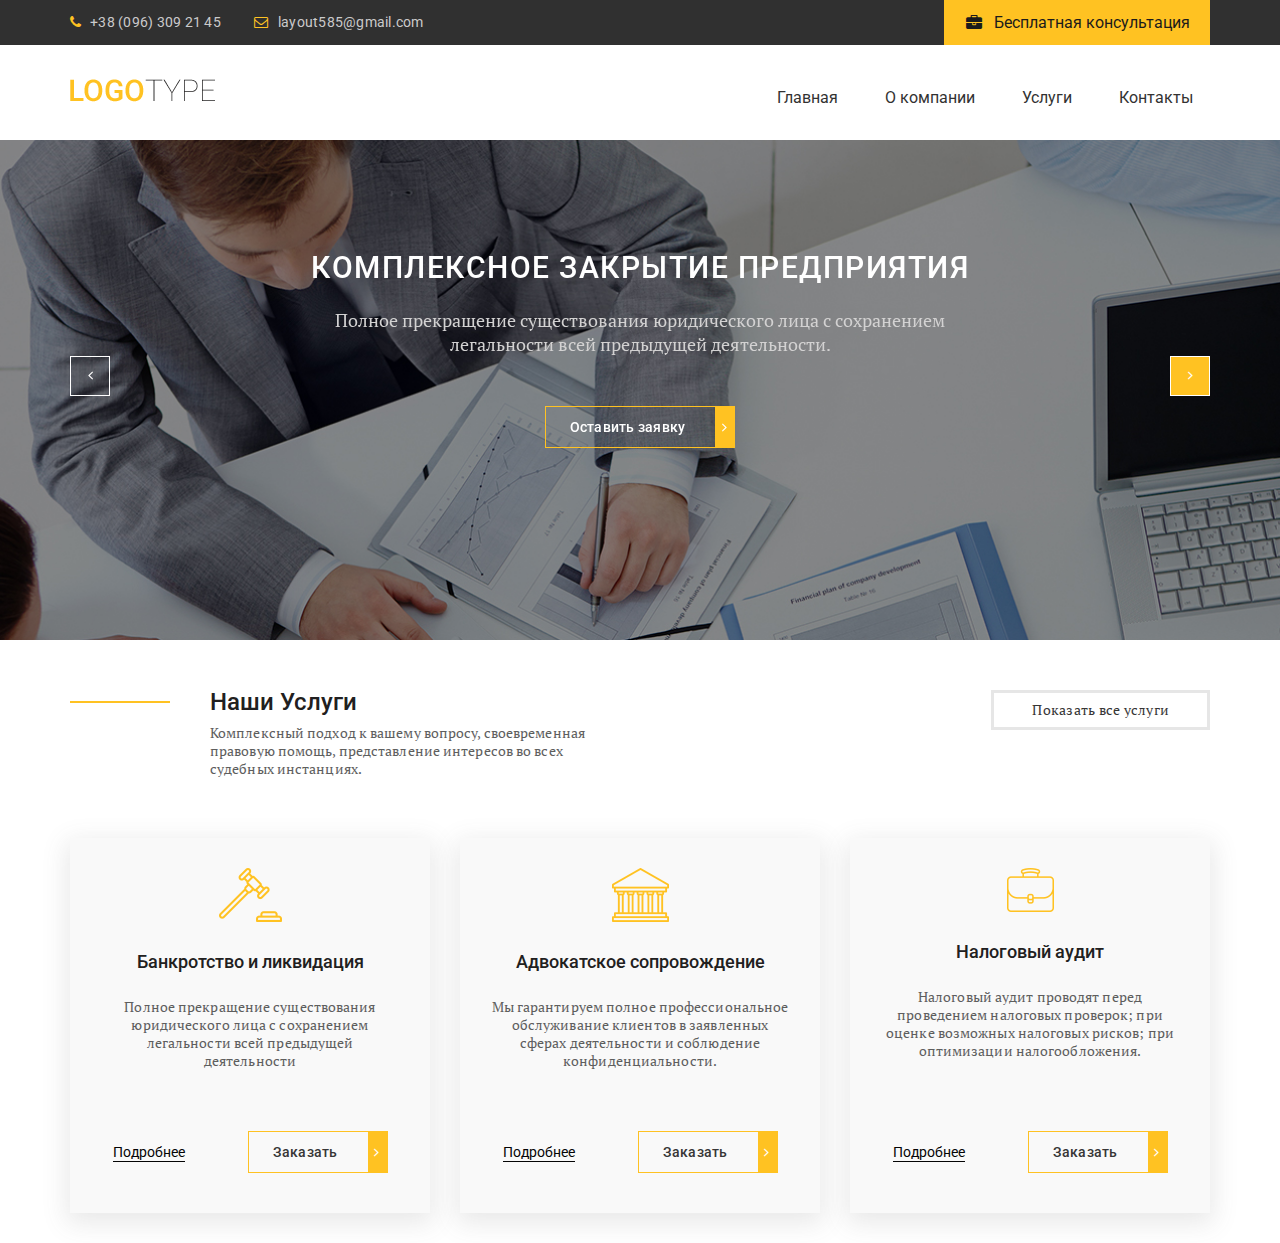
<file: practice html,css,js/index.html>
<!DOCTYPE html>
<html lang="en">

<head>
   <meta charset="UTF-8">
   <meta http-equiv="X-UA-Compatible" content="IE=edge">
   <meta name="viewport" content="width=device-width, initial-scale=1.0">
   <title>Document</title>
   <link rel="preconnect" href="https://fonts.gstatic.com">
   <link
      href="https://fonts.googleapis.com/css2?family=PT+Serif:wght@400;700&family=Roboto:ital,wght@0,400;0,700;1,500&display=swap"
      rel="stylesheet">
   <link rel="stylesheet" href="./css/normalize.css">
   <link rel="stylesheet" href="./css/fonts.css">
   <link rel="stylesheet" href="./css/jquery.fancybox.min.css">
   <link rel="stylesheet" href="./css/slick.css">
   <link rel="stylesheet" href="./css/style.css">
</head>

<body>
   <header class="header">
      <div class="header__top">
         <div class="container">
            <a class="header__phone" href="tel:380963092145">+38 (096) 309 21 45</a>
            <a class="header__email" href="#">layout585@gmail.com </a>
            <a data-fancybox data-src="#modal" href="javascript:;" class="header__btn" href="#">Бесплатная
               консультация</a>
         </div>
      </div>
      <div class="header__content">
         <div class="container">
            <div class="header__content-inner">
               <div class="header__logo">
                  <a href="#">
                     <img src="img/LOGOTYPE.png" alt="">
                  </a>
               </div>
               <nav class="menu">
                  <ul>
                     <li><a href="#">Главная </a></li>
                     <li><a href="#">О компании</a></li>
                     <li><a href="#">Услуги</a></li>
                     <li><a href="#">Контакты</a></li>
                  </ul>
               </nav>
            </div>
         </div>
      </div>
   </header>

   <section class="slider">
      <div class="container">
         <div class="slider__inner">
            <div class="slider__item">
               <div class="slider__item-content">
                  <div class="slider__title">
                     КОМПЛЕКСНОЕ ЗАКРЫТИЕ ПРЕДПРИЯТИЯ
                  </div>
                  <div class="slider__text">
                     Полное прекращение существования юридического лица с сохранением легальности всей предыдущей
                     деятельности.
                  </div>
                  <a data-fancybox data-src="#modal" href="javascript:;" class="slider__btn default-btn">
                     Оставить заявку
                  </a>
               </div>
            </div>
            <div class="slider__item">
               <div class="slider__item-content">
                  <div class="slider__title">
                     КОМПЛЕКСНОЕ ЗАКРЫТИЕ ПРЕДПРИЯТИЯ
                  </div>
                  <div class="slider__text">
                     Полное прекращение существования юридического лица с сохранением легальности всей предыдущей
                     деятельности.
                  </div>
                  <a data-fancybox data-src="#modal" href="javascript:;" class="slider__btn default-btn">
                     Оставить заявку
                  </a>
               </div>
            </div>
            <div class="slider__item">
               <div class="slider__item-content">
                  <div class="slider__title">
                     КОМПЛЕКСНОЕ ЗАКРЫТИЕ ПРЕДПРИЯТИЯ
                  </div>
                  <div class="slider__text">
                     Полное прекращение существования юридического лица с сохранением легальности всей предыдущей
                     деятельности.
                  </div>
                  <a data-fancybox data-src="#modal" href="javascript:;" class="slider__btn default-btn">
                     Оставить заявку
                  </a>
               </div>
            </div>
         </div>
      </div>
   </section>

   <section class="about">
      <div class="container">
         <div class="about__top">
            <div class="about__title-box">
               <div class="about__title">
                  Наши Услуги
               </div>
               <div class="about__text">
                  Комплексный подход к вашему вопросу, своевременная правовую помощь, представление интересов во всех
                  судебных инстанциях.
               </div>
            </div>
            <div class="about__btn">
               <a href="#">
                  Показать все услуги
               </a>
            </div>
         </div>
         <div class="about__items">
            <div class="about__item">
               <img src="./img/about-1.png" alt="">
               <div class="about__item-title">
                  Банкротство и ликвидация
               </div>
               <div class="about__item-text">
                  Полное прекращение существования юридического лица с сохранением легальности всей предыдущей
                  деятельности
               </div>
               <div class="about__item-btn">
                  <a class="about__item-link" href="#">Подробнее</a>
                  <a data-fancybox data-src="#modal" href="javascript:;" class="default-btn">
                     Заказать
                  </a>
               </div>
            </div>
            <div class="about__item">
               <img src="./img/about-2.png" alt="">
               <div class="about__item-title">
                  Адвокатское сопровождение
               </div>
               <div class="about__item-text">
                  Мы гарантируем полное профессиональное обслуживание клиентов в заявленных сферах деятельности и
                  соблюдение
                  конфиденциальности.
               </div>
               <div class="about__item-btn">
                  <a class="about__item-link" href="#">Подробнее</a>
                  <a data-fancybox data-src="#modal" href="javascript:;" class="default-btn">
                     Заказать
                  </a>
               </div>
            </div>
            <div class="about__item">
               <img src="./img/about-3.png" alt="">
               <div class="about__item-title">
                  Налоговый аудит
               </div>
               <div class="about__item-text">
                  Налоговый аудит проводят перед проведением налоговых проверок; при оценке возможных налоговых рисков;
                  при оптимизации налогообложения.
               </div>
               <div class="about__item-btn">
                  <a class="about__item-link" href="#">Подробнее</a>
                  <a data-fancybox data-src="#modal" href="javascript:;" class="default-btn">
                     Заказать
                  </a>
               </div>
            </div>
         </div>
      </div>

   </section>


   <div id="modal">
      <h2>Hello!</h2>
      <p>You are awesome!</p>
   </div>

   <script src="https://ajax.googleapis.com/ajax/libs/jquery/3.6.0/jquery.min.js"></script>
   <script src="./js/jquery.fancybox.min.js"></script>
   <script src="./js/slick.min.js"></script>
   <script src="./js/main.js"></script>
</body>

</html>
</file>
<file: practice html,css,js/css/fonts.css>
@font-face {
   font-family: 'icomoon';
   src: url('../fonts/icomoon.eot?1f6n3v');
   src: url('../fonts/icomoon.eot?1f6n3v#iefix') format('embedded-opentype'),
      url('../fonts/icomoon.ttf?1f6n3v') format('truetype'),
      url('../fonts/icomoon.woff?1f6n3v') format('woff'),
      url('../fonts/icomoon.svg?1f6n3v#icomoon') format('svg');
   font-weight: normal;
   font-style: normal;
   font-display: block;
}

[class^="icon-"],
[class*=" icon-"] {
   /* use !important to prevent issues with browser extensions that change fonts */
   font-family: 'icomoon' !important;
   speak: never;
   font-style: normal;
   font-weight: normal;
   font-variant: normal;
   text-transform: none;
   line-height: 1;

   /* Better Font Rendering =========== */
   -webkit-font-smoothing: antialiased;
   -moz-osx-font-smoothing: grayscale;
}

.icon-envelope-o:before {
   content: "\f003";
}

.icon-check:before {
   content: "\f00c";
}

.icon-map-marker:before {
   content: "\f041";
}

.icon-phone:before {
   content: "\f095";
}

.icon-briefcase:before {
   content: "\f0b1";
}

.icon-bars:before {
   content: "\f0c9";
}

.icon-navicon:before {
   content: "\f0c9";
}

.icon-reorder:before {
   content: "\f0c9";
}

.icon-angle-left:before {
   content: "\f104";
}

.icon-angle-right:before {
   content: "\f105";
}

.icon-quote-right:before {
   content: "\f10e";
}
</file>
<file: practice html,css,js/css/style.css>
* {
   box-sizing: border-box;
}

body {
   font-family: 'PT Serif', serif;
   font-weight: 400;
   font-size: 14px;
   line-height: 18px;
   color: #5e5e5e;
}

a {
   text-decoration: none;
   display: inline-block;
}

ul,
li {
   list-style: none;
   margin: 0;
   padding: 0;
}

.container {
   max-width: 1170px;
   margin: 0 auto;
   padding: 0 15px;
}

.header {
   font-family: 'Roboto', sans-serif;
}

.header__top {
   background-color: #303030;
}

.header__email,
.header__phone {
   color: #cbcacb;
   letter-spacing: 0.25px;
   line-height: 45px;
   position: relative;
}

.header__phone {
   padding-left: 20px;
   padding-right: 30px;
}

.header__phone::before {
   content: "\f095";
   font-family: 'icomoon' !important;
   color: #ffc222;
   position: absolute;
   left: 0;
}

.header__email {
   padding-left: 24px;
}

.header__email::before {
   content: "\f003";
   font-family: 'icomoon' !important;
   color: #ffc222;
   position: absolute;
   left: 0;
}

.header__btn {
   float: right;
   line-height: 36px;
   font-size: 16px;
   color: #1b1b1b;
   background-color: #ffc222;
   padding: 5px 20px 4px 50px;
   position: relative;
}

.header__btn::before {
   content: "\f0b1";
   font-family: 'icomoon' !important;
   color: #1b1b1b;
   position: absolute;
   left: 22px;

}

.header__content {
   padding: 34px 0 23px;
}

.header__content-inner {
   display: flex;
   justify-content: space-between;
}

.menu li {
   display: inline-block;
}

.menu a {
   font-size: 16px;
   line-height: 36px;
   color: #323232;
   border: solid 1px transparent;
   padding: 0 16px;
   transition: all 0.3s;
}

.menu a:hover {
   border-color: #ffc222;
}

.menu li+li {
   padding-left: 10px;
}

#modal {
   display: none;
}

.slider {
   background-image: url(../img/slider-fon.jpg);
   background-repeat: no-repeat;
   background-size: cover;
   background-position: center;
   min-height: 500px;
}

.slider__item-content {
   text-align: center;
   padding-top: 110px;
   max-width: 665px;
   margin: 0 auto;
}

.slider__title {
   text-transform: uppercase;
   font-size: 30px;
   line-height: 36px;
   color: #ffffff;
   font-weight: 500;
   letter-spacing: 1.5px;
   margin-bottom: 22px;
   font-family: 'Roboto', sans-serif;
}

.slider__text {
   font-size: 18px;
   line-height: 24px;
   color: #d3d2d2;
   margin-bottom: 50px;
}

.default-btn {
   display: inline-block;
   color: #ffffff;
   font-size: 14px;
   line-height: 24px;
   letter-spacing: 0.25px;
   font-weight: 500;
   font-family: 'Roboto', sans-serif;
   padding: 8px 30px 8px 24px;
   border: 1px solid #ffc222;
   border-right-width: 20px;
   position: relative;
   outline: none;
}

.default-btn::after {
   content: "\f105";
   font-family: 'icomoon' !important;
   position: absolute;
   top: 50%;
   transform: translateY(-50%);
   right: -12px;
}

.slider__inner {
   position: relative;
}

.slick-btn {
   position: absolute;
   top: 70%;
   z-index: 3;
   height: 40px;
   width: 40px;
   border: 1px solid #ffffff;
   cursor: pointer;
   outline: none;
   background-color: #ffc222;
}

.slick-btn.slick-disabled {
   cursor: default;
   background-color: transparent;

}

.slick-btn::before {
   font-family: 'icomoon' !important;
   top: 50%;
   left: 50%;
   color: #fff;
}

.slick-prev {
   left: 0;
}

.slick-prev::before {
   content: "\f104";
}

.slick-next {
   right: 0;
}

.slick-next::before {
   content: "\f105";
}

.about {
   padding: 50px 0px 30px;
}

.about__top {
   display: flex;
   justify-content: space-between;
   margin-bottom: 60px;
}

.about__title-box {
   max-width: 520px;
   padding-left: 140px;
   position: relative;
}

.about__title-box::before {
   content: "";
   position: absolute;
   width: 100px;
   height: 2px;
   background-color: #ffc222;
   left: 0;
   top: 11px;
}

.about__title {
   font-size: 24px;
   line-height: 24px;
   font-weight: 500;
   color: #212020;
   font-family: 'Roboto', sans-serif;
   margin-bottom: 10px;
}

.about__text {
   letter-spacing: 0.1px;
}

.about__btn a {
   color: #373636;
   line-height: 24px;
   letter-spacing: 0.25px;
   padding: 5px 38px;
   border: 3px solid #e6e6e6;
}

.about__items {
   display: flex;
   justify-content: space-between;
}

.about__item {
   max-width: 360px;
   text-align: center;
   padding: 30px 0 80px;
   position: relative;
   min-height: 375px;
   background-color: #f9f9f9;
   box-shadow: 0px 7px 24.3px 2.7px rgba(91, 89, 89, 0.14);
}

.about__item-title {
   font-size: 18px;
   line-height: 24px;
   font-weight: 500;
   color: #212020;
   font-family: 'Roboto', sans-serif;
   padding: 24px 0;
}

.about__item-text {
   letter-spacing: 0.1px;
   padding: 0 30px 30px;
}

.about__item-btn {
   position: absolute;
   bottom: 40px;
   left: 0;
   right: 0;
}

.about__item-btn .default-btn {
   color: #373636;
}

.about__item-btn .default-btn::after {
   color: #ffffff;
}

.about__item-link {
   color: #050505;
   font-family: 'Roboto', sans-serif;
   border-bottom: 1px solid #050505;
   margin-right: 60px;
}
</file>
